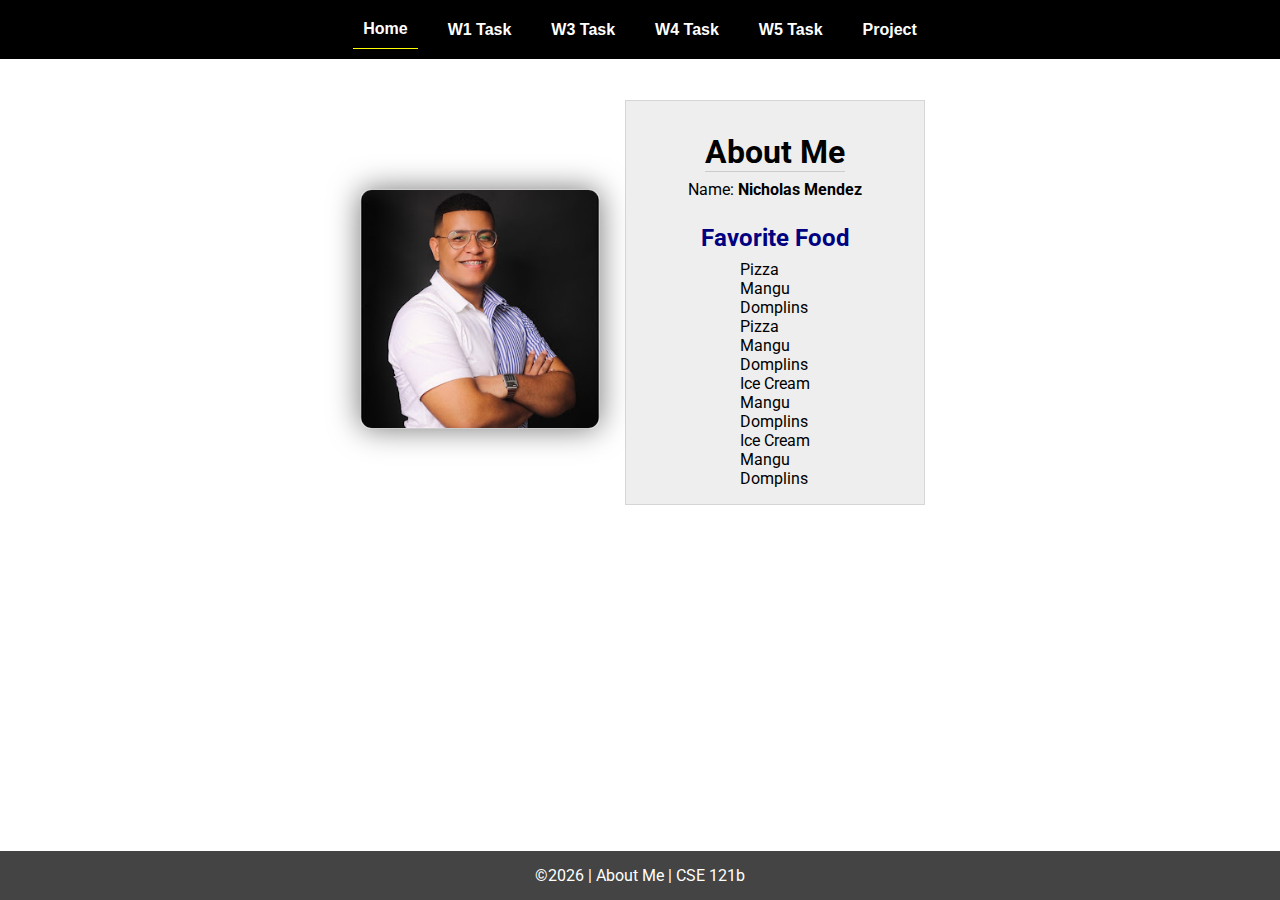
<file: index.html>
<!DOCTYPE html>
<html lang="en">
  <head>
    <meta charset="UTF-8" />
    <meta name="viewport" content="width=device-width, initial-scale=1.0" />
    <title>About Me | CSE 121b | W02: Programming Tasks</title>
    <link rel="preconnect" href="https://fonts.googleapis.com" />
    <link rel="preconnect" href="https://fonts.gstatic.com" crossorigin />
    <link
      href="https://fonts.googleapis.com/css2?family=Roboto:wght@400;600&display=swap"
      rel="stylesheet"
    />
    <link rel="stylesheet" href="styles/main.css" />
  </head>

  <body>
    <nav>
      <ul id="menu">
        <li><a id="toggleMenu">&equiv;</a></li>
        <li><a href="index.html" class="active">Home</a></li>
        <li><a href="w01-task.html">W1 Task</a></li>
        <li><a href="w03-task.html">W3 Task</a></li>
        <li><a href="w04-task.html">W4 Task</a></li>
        <li><a href="w05-task.html">W5 Task</a></li>
        <li><a href="project.html">Project</a></li>
      </ul>
    </nav>
    <main id="home">
      <picture>
        <img
          src="images/nicholas.jpg"
          alt="Placeholder Image"
          id="profileImage"
        />
      </picture>
      <section>
        <h1>About Me</h1>
        <div class="info">Name: <span id="name"></span></div>
        <h2>Favorite Food</h2>
        <div class="block" id="food"></div>
      </section>
    </main>
    <footer>&copy;<span id="year"></span> | About Me | CSE 121b</footer>
    <script src="scripts/main.js"></script>
    <script src="scripts/w02-task.js"></script>
  </body>
</html>
</file>
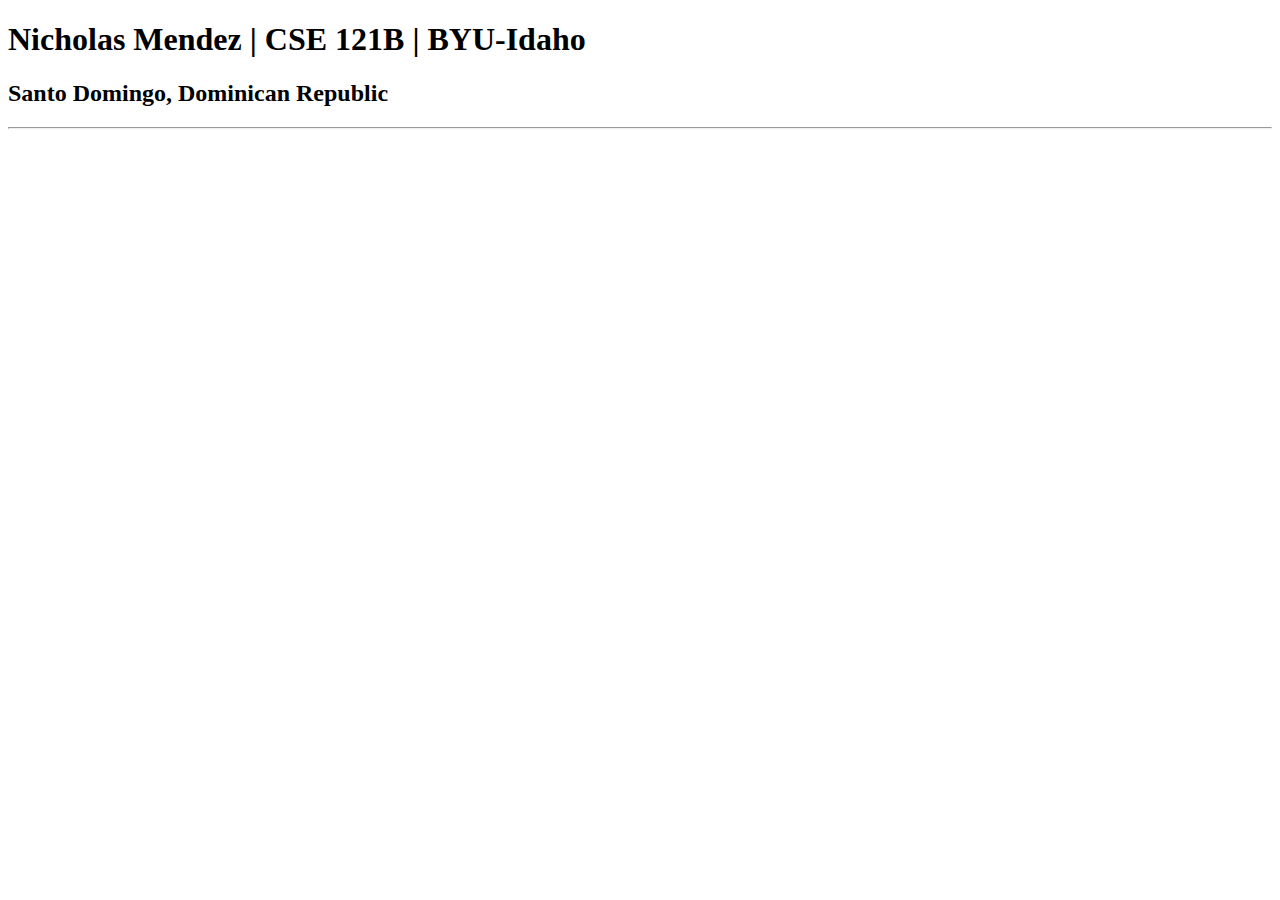
<file: index.html.html>
<!DOCTYPE html>
<html lang="en">
  <head>
    <meta charset="UTF-8" />
    <meta name="viewport" content="width=device-width, initial-scale=1.0" />
    <title>Nicholas Mendez | CSE 121B | BYU-Idaho</title>
  </head>
  <body>
    <h1>Nicholas Mendez | CSE 121B | BYU-Idaho</h1>
    <h2>Santo Domingo, Dominican Republic</h2>
    <hr>
  </body>
</html>
</file>
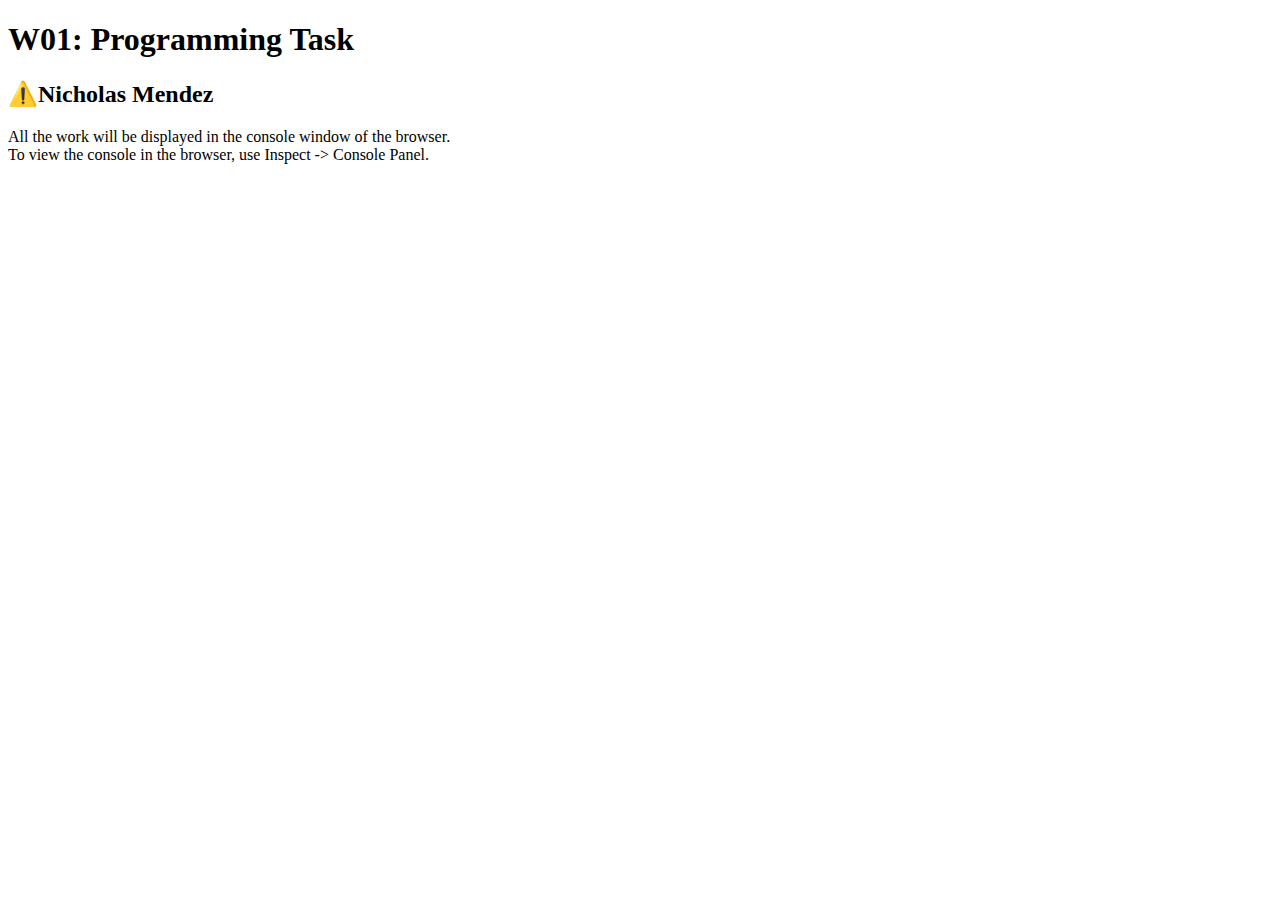
<file: w01-task.html>
<!DOCTYPE html>
<html lang="en">

<head>
  <meta charset="UTF-8">
  <meta name="viewport" content="width=device-width, initial-scale=1.0">
  <title>W01: Programming Task</title>
</head>

<body>
  <h1>W01: Programming Task</h1>
  <h2>⚠️Nicholas Mendez</h2>
  <p>All the work will be displayed in the console window of the browser.
    <br>To view the console in the browser, use Inspect -> Console Panel.
  </p>

  <script src="w01-task.js"></script>

</body>
</html>
</file>
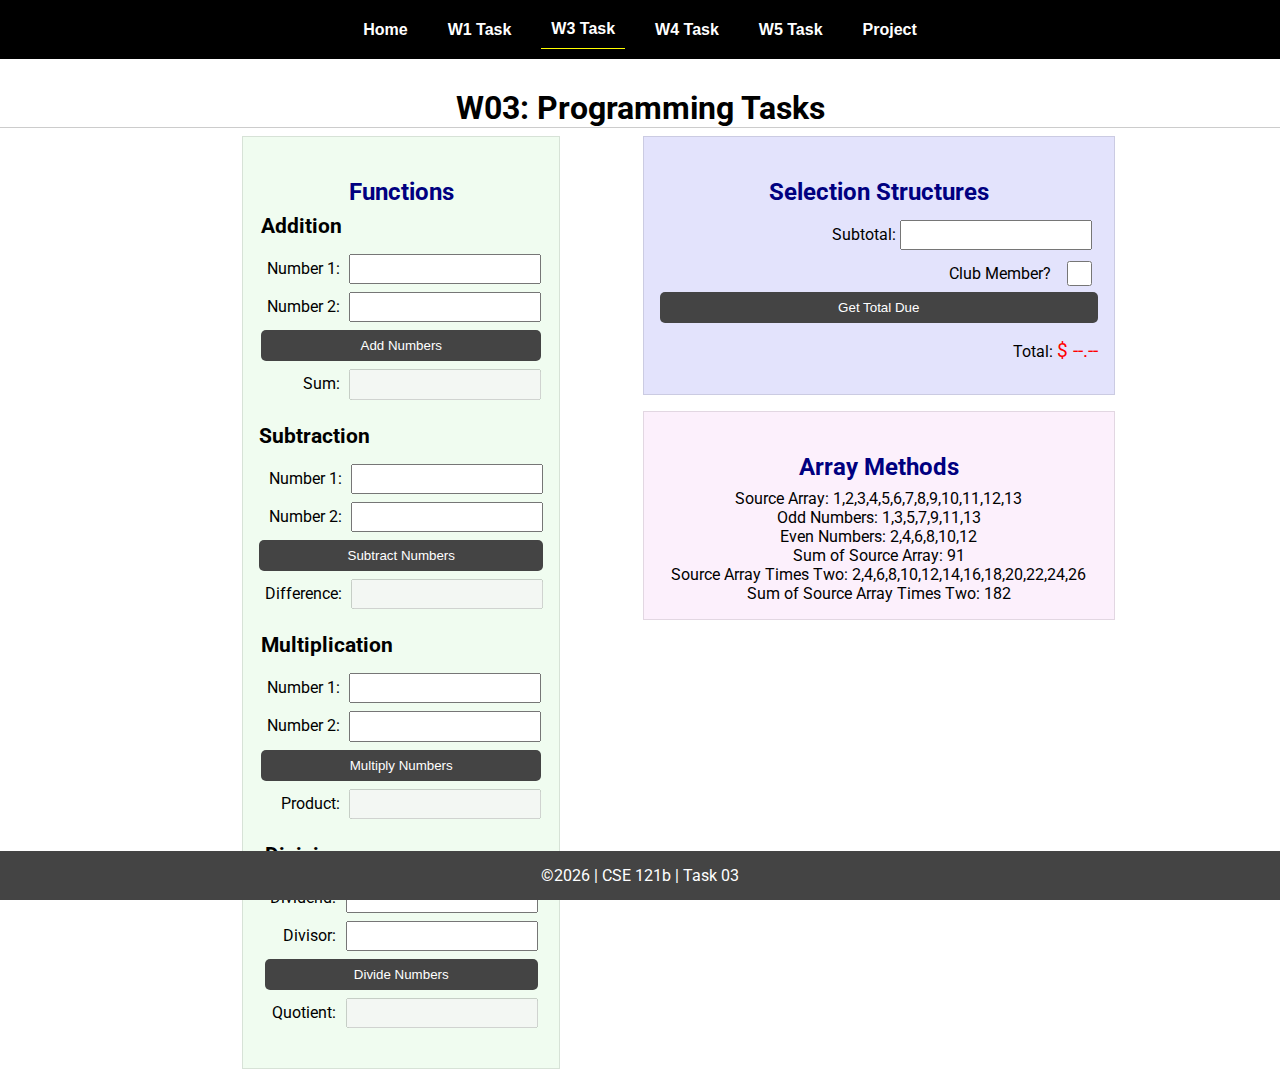
<file: w03-task.html>
<!DOCTYPE html>
<html lang="en">
  <head>
    <meta charset="UTF-8" />
    <meta name="viewport" content="width=device-width, initial-scale=1.0" />
    <title>CSE 121b | W03: Programming Tasks</title>
    <link rel="preconnect" href="https://fonts.googleapis.com" />
    <link rel="preconnect" href="https://fonts.gstatic.com"
     crossorigin />
    <link
      href="https://fonts.googleapis.com/css2?family=Roboto:wght@400;600&display=swap"
      rel="stylesheet"
    />
    <link rel="stylesheet" href="./styles/main.css" />
  </head>

  <body>
    <nav>
      <ul id="menu">
        <li><a id="toggleMenu">&equiv;</a></li>
        <li><a href="index.html">Home</a></li>
        <li><a href="w01-task.html">W1 Task</a></li>
        <li><a href="w03-task.html" class="active">W3 Task</a></li>
        <li><a href="w04-task.html">W4 Task</a></li>
        <li><a href="w05-task.html">W5 Task</a></li>
        <li><a href="project.html">Project</a></li>
      </ul>
    </nav>
    >
    <header>
      <h1>W03: Programming Tasks</h1>
    </header>
    <main id="task3">
      <section id="section1">
        <h2>Functions</h2>
        <article>
          <h3>Addition</h3>
          <div>
            <label for="add1">Number 1:</label>
            <input type="text" id="add1" name="add1" />
          </div>
          <div>
            <label for="add2">Number 2:</label>
            <input type="text" id="add2" name="add2" />
          </div>
          <div>
            <input type="button" id="addNumbers" value="Add Numbers" />
          </div>
          <div>
            <label for="sum">Sum:</label>
            <input type="text" id="sum" name="sum" disabled />
          </div>
        </article>
        <article>
          <h3>Subtraction</h3>
          <div>
            <label for="subtract1">Number 1:</label>
            <input type="text" id="subtract1" name="subtract1" />
          </div>
          <div>
            <label for="subtract2">Number 2:</label>
            <input type="text" id="subtract2" name="subtract2" />
          </div>
          <div>
            <input
              type="button"
              id="subtractNumbers"
              value="Subtract Numbers"
            />
          </div>
          <div>
            <label for="difference">Difference:</label>
            <input type="text" id="difference" name="difference" disabled />
          </div>
        </article>
        <article>
          <h3>Multiplication</h3>
          <div>
            <label for="factor1">Number 1:</label>
            <input type="text" id="factor1" name="factor1" />
          </div>
          <div>
            <label for="factor2">Number 2:</label>
            <input type="text" id="factor2" name="factor2" />
          </div>
          <div>
            <input
              type="button"
              id="multiplyNumbers"
              value="Multiply Numbers"
            />
          </div>
          <div>
            <label for="product">Product:</label>
            <input type="text" id="product" name="product" disabled />
          </div>
        </article>
        <article>
          <h3>Division</h3>
          <div>
            <label for="dividend">Dividend:</label>
            <input type="text" id="dividend" name="dividend" />
          </div>
          <div>
            <label for="divisor">Divisor:</label>
            <input type="text" id="divisor" name="divisor" />
          </div>
          <div>
            <input type="button" id="divideNumbers" value="Divide Numbers" />
          </div>
          <div>
            <label for="quotient">Quotient:</label>
            <input type="text" id="quotient" name="quotient" disabled />
          </div>
        </article>
      </section>
      <div>
        <section id="section2">
          <h2>Selection Structures</h2>
          <label class="right"
            >Subtotal:
            <input type="number" id="subtotal" size="5" />
          </label>
          <label class="middle right">
            Club Member?
            <input type="checkbox" id="member" />
          </label>
          <div class="right">
            <input type="button" id="getTotalDue" value="Get Total Due" />
          </div>
          <div class="right">
            Total:
            <span class="larger" id="total">$ --.--</span>
          </div>
        </section>
        <section id="section3">
          <h2>Array Methods</h2>
          <p>Source Array: <span id="array"></span></p>
          <p>Odd Numbers: <span id="odds"></span></p>
          <p>Even Numbers: <span id="evens"></span></p>
          <p>Sum of Source Array: <span id="sumOfArray"></span></p>
          <p>Source Array Times Two: <span id="multiplied"></span></p>
          <p>
            Sum of Source Array Times Two: <span id="sumOfMultiplied"></span>
          </p>
        </section>
      </div>
    </main>
    <footer>&copy;<span id="year"></span> | CSE 121b | Task 03</footer>
    <script src="./scripts/main.js"></script>
    <script>
      document.getElementById("year").innerHTML = new Date().getFullYear();
    </script>
    <script src="./scripts/w03-task.js"></script>
  </body>
</html>
</file>
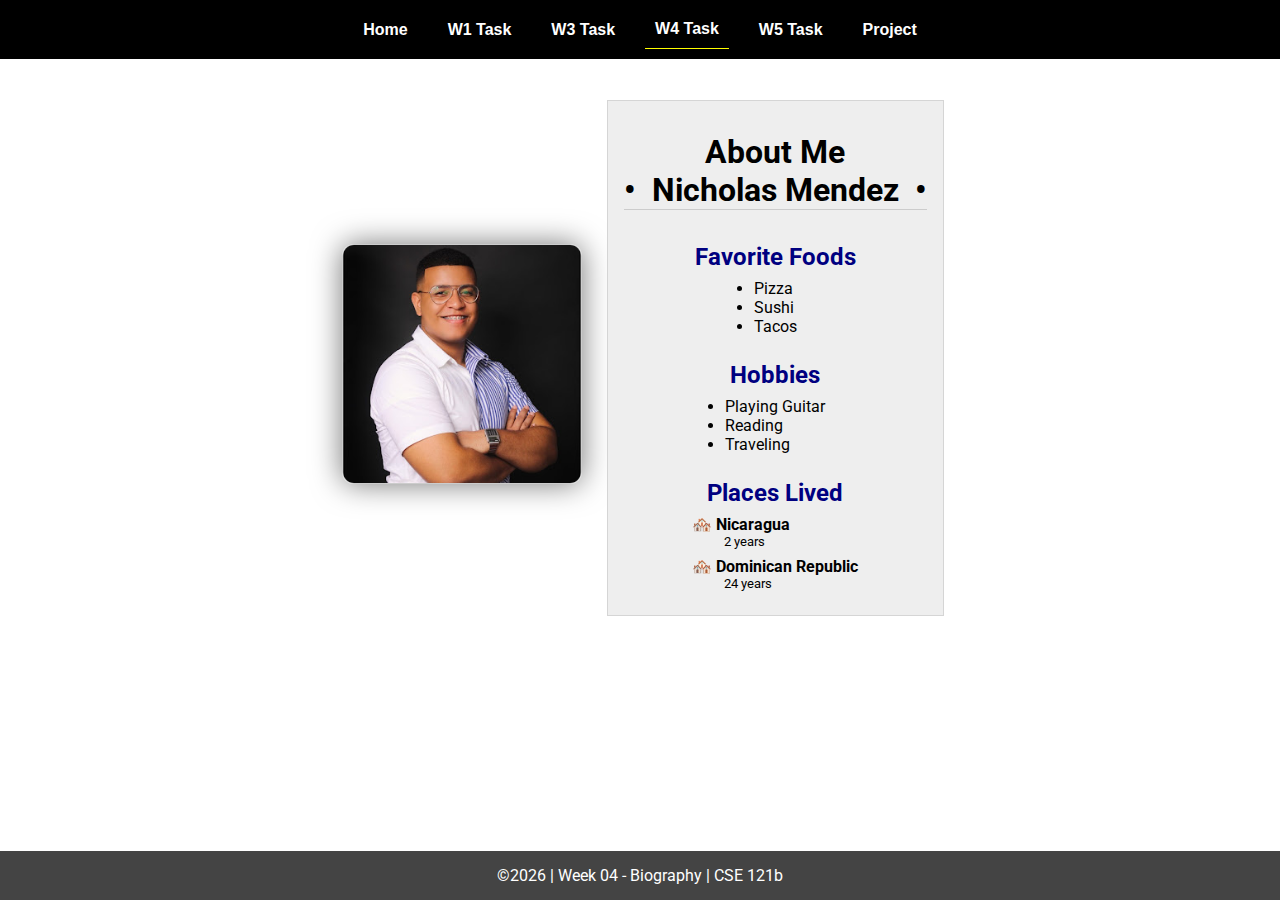
<file: w04-task.html>
<!DOCTYPE html>
<html lang="en">

<head>
  <meta charset="UTF-8">
  <meta name="viewport" content="width=device-width, initial-scale=1.0">
  <title>CSE 121b | W04: Programming Tasks</title>
  <link rel="preconnect" href="https://fonts.googleapis.com">
  <link rel="preconnect" href="https://fonts.gstatic.com" crossorigin>
  <link href="https://fonts.googleapis.com/css2?family=Roboto:wght@400;600&display=swap"
    rel="stylesheet">
  <link rel="stylesheet" href="styles/main.css">
</head>

<body>
  <nav>
    <ul id="menu">
      <li><a id="toggleMenu">&equiv;</a></li>
      <li><a href="index.html">Home</a></li>
      <li><a href="w01-task.html">W1 Task</a></li>
      <li><a href="w03-task.html">W3 Task</a></li>
      <li><a href="w04-task.html" class="active">W4 Task</a></li>
      <li><a href="w05-task.html">W5 Task</a></li>
      <li><a href="project.html">Project</a></li>
    </ul>
  </nav>
  <main id="home">
    <picture>
      <img id="photo" src="images/placeholder.png" alt="Placeholder Image">
    </picture>
    <section>
      <h1>About Me<br>• &nbsp;<span id="name"></span>&nbsp; •</h1>
      <h2>Favorite Foods</h2>
      <ul id="favorite-foods"></ul>
      <h2>Hobbies</h2>
      <ul id="hobbies"></ul>
      <h2>Places Lived</h2>
      <dl id="places-lived"></dl>
    </section>
  </main>

  <footer>
    &copy;<span id="year"></span> | Week 04 - Biography | CSE 121b
  </footer>
  <script src="scripts/main.js"></script>
  <script>
    document.getElementById("year").innerHTML = new Date().getFullYear();
  </script>
  <script src="scripts/w04-task.js"></script>
</body>

</html>
</file>
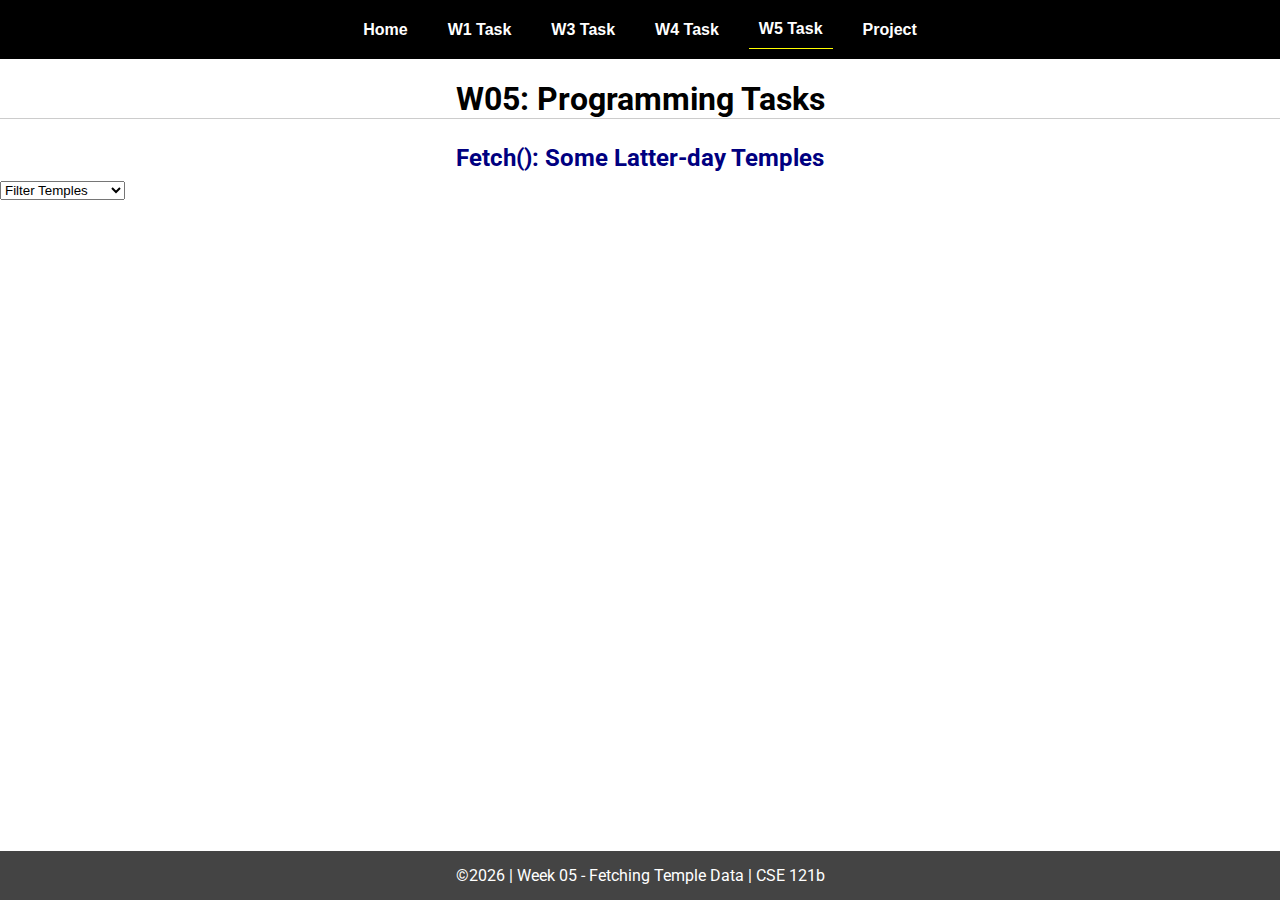
<file: w05-task.html>
<!DOCTYPE html>
<html lang="en">

<head>
  <meta charset="UTF-8">
  <meta name="viewport" content="width=device-width, initial-scale=1.0">
  <title>CSE 121b | W05: Programming Tasks</title>
  <link rel="preconnect" href="https://fonts.googleapis.com">
  <link rel="preconnect" href="https://fonts.gstatic.com" crossorigin>
  <link href="https://fonts.googleapis.com/css2?family=Roboto:wght@400;600&display=swap"
    rel="stylesheet">
  <link rel="stylesheet" href="styles/main.css">
</head>

<body>
  <nav>
    <ul id="menu">
      <li><a id="toggleMenu">&equiv;</a></li>
      <li><a href="index.html">Home</a></li>
      <li><a href="w01-task.html">W1 Task</a></li>
      <li><a href="w03-task.html">W3 Task</a></li>
      <li><a href="w04-task.html">W4 Task</a></li>
      <li><a href="w05-task.html" class="active">W5 Task</a></li>
      <li><a href="project.html">Project</a></li>
    </ul>
  </nav>
  <main id="gridly">
    <h1>W05: Programming Tasks</h1>
    <h2>Fetch(): Some Latter-day Temples</h2>

    <select id="filtered" title="Choose a data filter.">
      <option value="" disabled selected>Filter Temples</option>
      <option value="utah">Utah</option>
      <option value="notutah">Outside of Utah</option>
      <option value="older">Built Before 1950</option>
      <option value="all">No Filter</option>
    </select>

    <div id="temples">
    </div>
  </main>


  <footer>
    &copy;<span id="year"></span> | Week 05 - Fetching Temple Data | CSE 121b
  </footer>
  <script src="scripts/main.js"></script>
  <script>
    document.getElementById("year").innerHTML = new Date().getFullYear();
  </script>
  <script src="scripts/w05-task.js"></script>
</body>

</html>
</file>
<file: styles/main.css>
/* Universal Selector */
* {
    margin: 0;
    padding: 0;
    box-sizing: border-box;
}

/* HTML Selectors */
body {
    font-family: 'Roboto', Helvetica, sans-serif;
}

nav {
    background-color: black;
    width: 100%;
    position: fixed;
    top: 0;
}

nav ul {
    display: flex;
    flex-direction: column;
    align-items: center;
    max-width: -moz-fit-content;
    max-width: fit-content;
    margin: 0 auto;
}

nav ul li {
    flex: 1 1 auto;
}

nav ul li:first-child {
    display: block;
    font-size: 2rem;
}

nav ul li:first-child a {
    padding: 1px 10px;
}

nav ul li {
    display: none;
    list-style: none;
    margin: 10px;
}

nav ul li a {
    display: block;
    padding: 10px;
    text-decoration: none;
    font-weight: 600;
    color: white;
    text-align: center;
    font-family: 'Arial Narrow', Arial, sans-serif;
}

nav ul li a:hover {
    background-color: #efefef;
    color: black;
}

h1,
h2 {
    text-align: center;
    margin: 1rem 0 .5rem;
}

h1 {
    border-bottom: 1px solid #ccc;
}

#gridly h1 {
    margin-top: 80px;
}

h2 {
    font-size: 1.5rem;
    color: navy;
    text-align: center;
    margin-top: 25px;
}

h3 {
    font-size: 1.3rem;
    margin-bottom: 1rem;
}

header {
    margin-top: 70px;
}

picture {
    margin: 0 auto;
}

picture img {
    width: 240px;
    height: auto;
    border-radius: 5%;
    border: 1px solid #ccc;
    box-shadow: 0 0 30px #777;
}

section {
    display: flex;
    flex-direction: column;
    align-items: center;
    margin: 0 auto 1rem;
    border: 1px solid rgba(0, 0, 0, .1);
    padding: 1rem;
    background-color: #eee;
}

article {
    margin-bottom: 1rem;
}

article div {
    margin-bottom: .5rem;
    text-align: right;
}

label {
    padding: .35rem;
}

input {
    padding: .35rem;
}

input[type="button"] {
    padding: .5rem;
    background-color: #444;
    color: white;
    border: none;
    border-radius: 5px;
    cursor: pointer;
    width: 100%
}

input[type="checkbox"] {
    width: 25px;
    height: 25px;
}

dt {
    font-weight: 700;
}

dt::before {
    content: "🏘️ ";
}

dd {
    margin: 0 0 .5rem 2rem;
    font-size: smaller;
}

footer {
    background-color: #444;
    color: white;
    padding: 15px;
    text-align: center;
    width: 100%;
    position: fixed;
    bottom: 0;
}

/* Class Selectors */
.active {
    border-bottom: 1px solid yellow;
}

.open li {
    display: block;
}

.block {
    display: block;
}

.larger {
    font-size: larger;
    color: red;
}

.right {
    width: 100%;
    text-align: right;
}

.middle {
    display: flex;
    align-items: center;
    justify-content: right;
    gap: 1rem;
}

/* ID Selectors */

#home {
    margin-top: 125px;
    display: grid;
    grid-template-columns: 1fr;
    grid-gap: 20px;
    align-items: center;
    justify-content: center;
}


#section1 {
    background-color: rgb(225, 250, 225, .5);
}

#section2 {
    background-color: rgba(200, 200, 250, 0.5);

}

#section2 div {
    margin-bottom: 1rem;
}

#section3 {
    background-color: rgb(250, 225, 250, .5);
}

#sortBy {
    appearance: none;
    display: flex;
    padding: .5rem;
    background-color: #eee;
    color: #444;
    font-weight: 700;
    margin: 1rem auto;
    width: 200px;
    border: 1px solid rgba(0, 0, 0, .2);
    text-align: center;
}

#sortBy option:disabled {
    font-style: italic;
    padding: 1rem;
    background-color: #111;
    color: #eee;
}

#temples {
    display: grid;
    grid-template-columns: repeat(auto-fit, minmax(320px, 1fr));
    grid-gap: .5rem;
    align-items: center;
    margin-bottom: 3rem;
}

#temples article {
    height: 250px;
    margin: .5rem;
    border: 1px solid rgba(0, 0, 0, .1);
    padding: 1rem;
    background-color: #eee;
    display: flex;
    flex-direction: column;
    align-items: center;
    justify-content: center;
}

#temples h4 {
    color: navy;
    font-size: smaller;
}


#temples img {
    width: 250px;
    height: auto;
    box-shadow: 0 0 30px #777;
    margin: .5rem;
}

/* Media Queries */
@media only screen and (min-width: 32.5em) {
    nav ul {
        flex-direction: row;
    }

    nav ul li:first-child {
        display: none;
    }

    nav ul li {
        display: block;
    }

    section {
        min-width: 300px;
    }

    #home {
        margin: 100px auto 20px;
        grid-template-columns: 250px 1fr;
        max-width: -moz-fit-content;
        max-width: fit-content;
    }

    #task3 {
        display: grid;
        grid-template-columns: 1fr 1fr;
        grid-gap: 5px;
        margin: 0 auto;
        max-width: 950px;
    }

}
</file>
